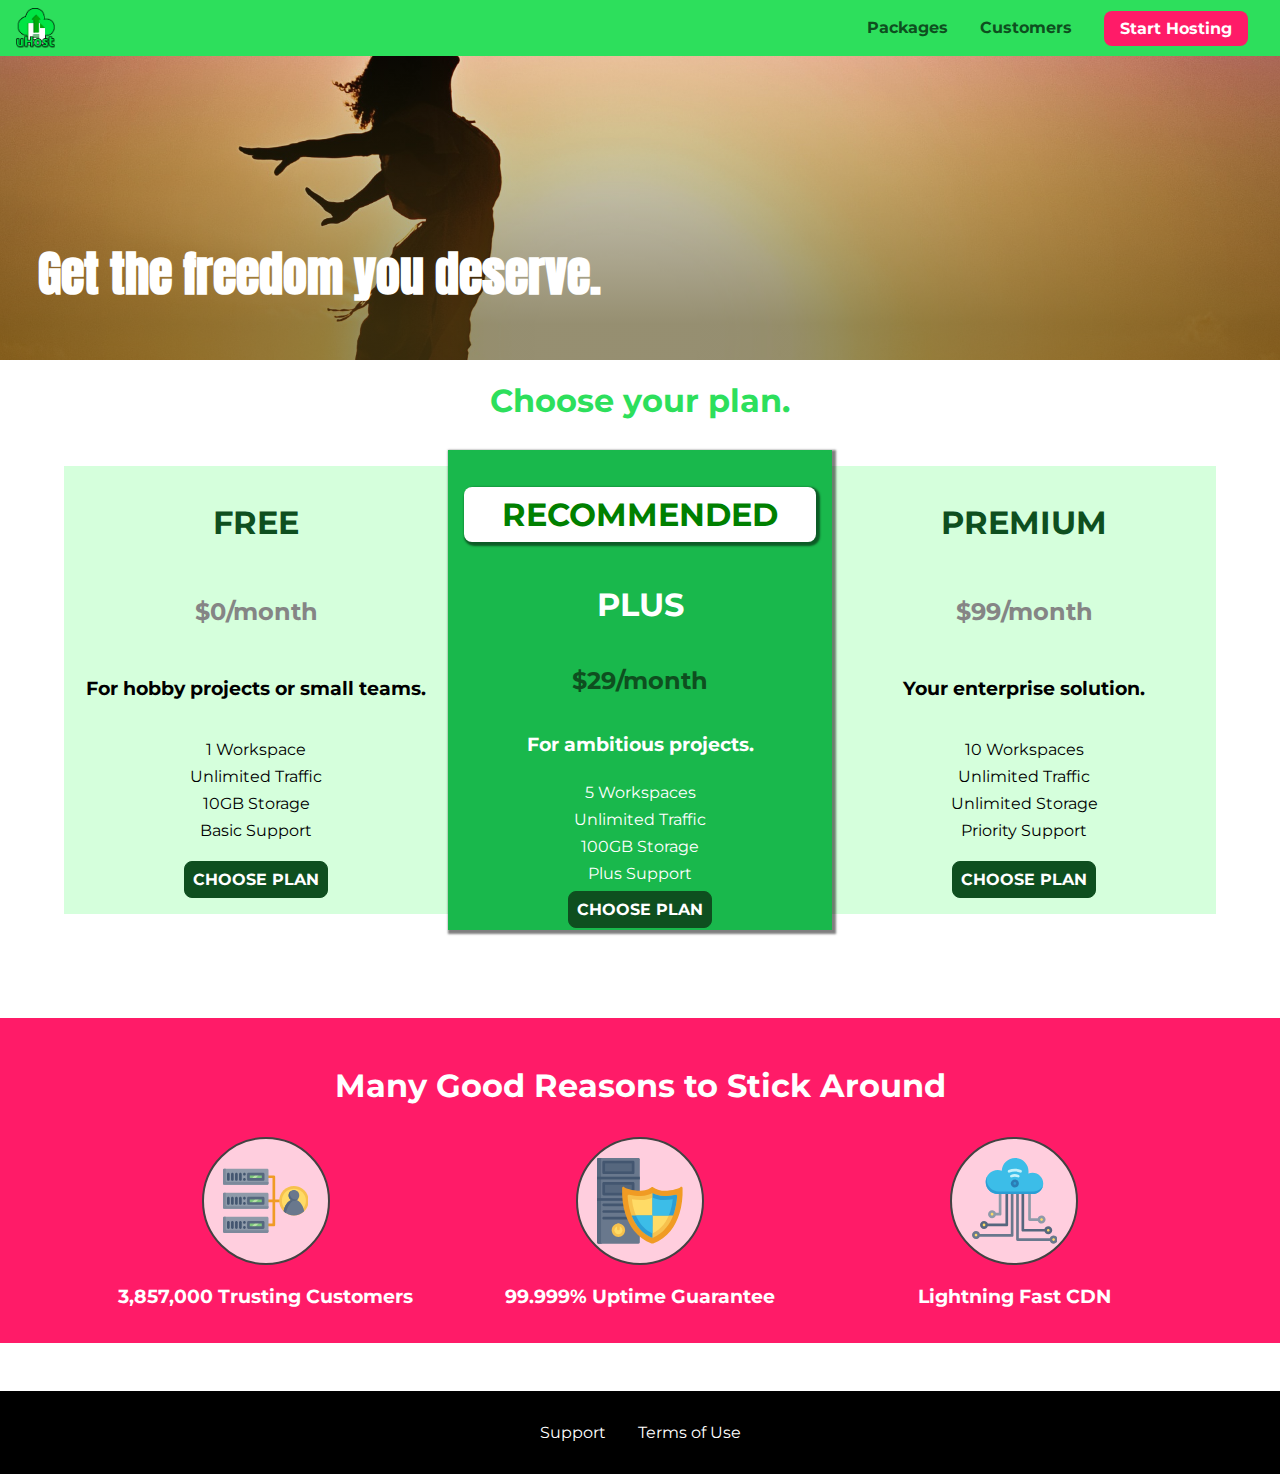
<file: index.html>
<!DOCTYPE html>
<html lang="en">
<head>
    <meta charset="UTF-8">
    <meta http-equiv="X-UA-Compatible" content="IE=edge">
    <meta name="viewport" content="width=device-width, initial-scale=1.0">
    <title>uHost</title>
    <link rel="shortcut icon" href="images/favicon.png" type="image/x-icon">
    <link rel="preconnect" href="https://fonts.googleapis.com">
    <link rel="preconnect" href="https://fonts.gstatic.com" crossorigin>
    <link href="https://fonts.googleapis.com/css2?family=Anton&display=swap" rel="stylesheet">
    <link rel="preconnect" href="https://fonts.googleapis.com">
    <link rel="preconnect" href="https://fonts.gstatic.com" crossorigin>
    <link href="https://fonts.googleapis.com/css2?family=Montserrat:wght@400;700&display=swap" rel="stylesheet">
    <link rel="stylesheet" href="shared.css">
    <link rel="stylesheet" href="main.css">
    
</head>
<body>
    <div class="backdrop"></div>
    <div class="modal">
        <h1 class="modal__title">Do you want to continue?</h1>
        <div class="modal__actions">
            <a href="start-hosting/index.html" class="modal__action">Yes!</a>
            <button class="modal__action modal__action--negative" type="button">No!</button>
        </div>
    </div>
    <header class="main-header">
        <div>
            <button class="toggle-button">
                <span class="toggle-button__bar"></span>
                <span class="toggle-button__bar"></span>
                <span class="toggle-button__bar"></span>
            </button>
            <a href="index.html" class="main-header__brand">
                <img src="images/uhost-icon.png" alt="uHost - Your Favorite Hosting Comany">
            </a>
        </div>
        <nav class="main-nav">
            <ul class="main-nav__items">
                <li class="main-nav__item">
                    <a href="packages/index.html">Packages</a>
                </li>
                <li class="main-nav__item">
                    <a href="customers/index.html">Customers</a>
                </li>
                <li class="main-nav__item main-nav__item--cta">
                    <a href="start-hosting/index.html">Start Hosting</a>
                </li>
            </ul>
        </nav>
    </header>
    <nav class="mobile-nav">
        <ul class="mobile-nav__items">
            <li class="mobile-nav__item">
                <a href="packages/index.html">Packages</a>
            </li>
            <li class="mobile-nav__item">
                <a href="customers/index.html">Customers</a>
            </li>
            <li class="mobile-nav__item mobile-nav__item--cta">
                <a href="start-hosting/index.html">Start Hosting</a>
            </li>
        </ul>
    </nav>
    <main>
        <section id="product-overview">
            <h1>Get the freedom you deserve.</h1>
        </section>
        <section id="plans">
            <h1 class="section-title">Choose your plan.</h1>
            <div class="plan__list">
                <article class="plan">
                    <h1 class="plan__title">FREE</h1>
                    <h2 class="plan__price">$0/month</h2>
                    <h3>For hobby projects or small teams.</h3>
                    <ul class="plan__features">
                        <li class="plan__feature">1 Workspace</li>
                        <li class="plan__feature">Unlimited Traffic</li>
                        <li class="plan__feature">10GB Storage</li>
                        <li class="plan__feature">Basic Support</li>
                    </ul>
                    <div>
                        <button class="button">CHOOSE PLAN</button>
                    </div>
                </article class = "plan">
                <article class="plan plan--highlighted">
                    <h1 class="plan__annotation">RECOMMENDED</h1>
                    <h1 class="plan__title">PLUS</h1>
                    <h2 class="plan__price">$29/month</h2>
                    <h3>For ambitious projects.</h3>
                    <ul class="plan__features">
                        <li class="plan__feature">5 Workspaces</li>
                        <li class="plan__feature">Unlimited Traffic</li>
                        <li class="plan__feature">100GB Storage</li>
                        <li class="plan__feature">Plus Support</li>
                    </ul>
                    <div>
                        <button class="button">CHOOSE PLAN</button>
                    </div>
                </article>
                <article class="plan">
                    <h1 class="plan__title">PREMIUM</h1>
                    <h2 class="plan__price">$99/month</h2>
                    <h3>Your enterprise solution.</h3>
                    <ul class="plan__features">
                        <li class="plan__feature">10 Workspaces</li>
                        <li class="plan__feature">Unlimited Traffic</li>
                        <li class="plan__feature">Unlimited Storage</li>
                        <li class="plan__feature">Priority Support</li>
                    </ul>
                    <div>
                        <button class="button">CHOOSE PLAN</button>
                    </div>
                </article>
            </div>
        </section>
        <section id="key-features">
            <h1 class="section-title">Many Good Reasons to Stick Around</h1>
            <ul class="key-feature__list">
                <li class="key-feature">
                    <div class="key-feature__image">
                        <svg viewBox="0 0 512 512">
                            <path style="fill:#F09B24;" d="M344,248h-32V112c0-4.418-3.582-8-8-8h-40c-4.418,0-8,3.582-8,8s3.582,8,8,8h32v128h-32  c-4.418,0-8,3.582-8,8s3.582,8,8,8h32v128h-32c-4.418,0-8,3.582-8,8s3.582,8,8,8h40c4.418,0,8-3.582,8-8V264h32c4.418,0,8-3.582,8-8  S348.418,248,344,248z"
                            />
                            <path style="fill:#8E9AA9;" d="M264,64H8c-4.418,0-8,3.582-8,8v80c0,4.418,3.582,8,8,8h256c4.418,0,8-3.582,8-8V72  C272,67.582,268.418,64,264,64z"
                            />
                            <path style="fill:#7C899B;" d="M24,144c-4.418,0-8-3.582-8-8V64H8c-4.418,0-8,3.582-8,8v80c0,4.418,3.582,8,8,8h256  c4.418,0,8-3.582,8-8v-8H24z"
                            />
                            <rect x="152" y="96" style="fill:#B8E3A8;" width="88" height="32" />
                            <g>
                                <polygon style="fill:#7EC97D;" points="152,96 152,128 166,128 198,96  " />
                                <polygon style="fill:#7EC97D;" points="220,96 188,128 240,128 240,96  " />
                            </g>
                            <path style="fill:#56677E;" d="M240,136h-88c-4.418,0-8-3.582-8-8V96c0-4.418,3.582-8,8-8h88c4.418,0,8,3.582,8,8v32  C248,132.418,244.418,136,240,136z M160,120h72v-16h-72V120z"
                            />
                            <g>
                                <path style="fill:#435670;" d="M32,136c-4.418,0-8-3.582-8-8V96c0-4.418,3.582-8,8-8s8,3.582,8,8v32C40,132.418,36.418,136,32,136z   "
                                />
                                <path style="fill:#435670;" d="M56,136c-4.418,0-8-3.582-8-8V96c0-4.418,3.582-8,8-8s8,3.582,8,8v32C64,132.418,60.418,136,56,136z   "
                                />
                                <path style="fill:#435670;" d="M80,136c-4.418,0-8-3.582-8-8V96c0-4.418,3.582-8,8-8s8,3.582,8,8v32C88,132.418,84.418,136,80,136z   "
                                />
                                <path style="fill:#435670;" d="M104,136c-4.418,0-8-3.582-8-8V96c0-4.418,3.582-8,8-8s8,3.582,8,8v32   C112,132.418,108.418,136,104,136z"
                                />
                                <path style="fill:#435670;" d="M128,105c-4.418,0-8-3.582-8-8v-1c0-4.418,3.582-8,8-8s8,3.582,8,8v1   C136,101.418,132.418,105,128,105z"
                                />
                                <path style="fill:#435670;" d="M128,136c-4.418,0-8-3.582-8-8v-1c0-4.418,3.582-8,8-8s8,3.582,8,8v1   C136,132.418,132.418,136,128,136z"
                                />
                            </g>
                            <path style="fill:#8E9AA9;" d="M264,208H8c-4.418,0-8,3.582-8,8v80c0,4.418,3.582,8,8,8h256c4.418,0,8-3.582,8-8v-80  C272,211.582,268.418,208,264,208z"
                            />
                            <path style="fill:#7C899B;" d="M24,288c-4.418,0-8-3.582-8-8v-72H8c-4.418,0-8,3.582-8,8v80c0,4.418,3.582,8,8,8h256  c4.418,0,8-3.582,8-8v-8H24z"
                            />
                            <rect x="152" y="240" style="fill:#B8E3A8;" width="88" height="32" />
                            <g>
                                <polygon style="fill:#7EC97D;" points="152,240 152,272 166,272 198,240  " />
                                <polygon style="fill:#7EC97D;" points="220,240 188,272 240,272 240,240  " />
                            </g>
                            <path style="fill:#56677E;" d="M240,280h-88c-4.418,0-8-3.582-8-8v-32c0-4.418,3.582-8,8-8h88c4.418,0,8,3.582,8,8v32  C248,276.418,244.418,280,240,280z M160,264h72v-16h-72V264z"
                            />
                            <g>
                                <path style="fill:#435670;" d="M32,280c-4.418,0-8-3.582-8-8v-32c0-4.418,3.582-8,8-8s8,3.582,8,8v32C40,276.418,36.418,280,32,280   z"
                                />
                                <path style="fill:#435670;" d="M56,280c-4.418,0-8-3.582-8-8v-32c0-4.418,3.582-8,8-8s8,3.582,8,8v32C64,276.418,60.418,280,56,280   z"
                                />
                                <path style="fill:#435670;" d="M80,280c-4.418,0-8-3.582-8-8v-32c0-4.418,3.582-8,8-8s8,3.582,8,8v32C88,276.418,84.418,280,80,280   z"
                                />
                                <path style="fill:#435670;" d="M104,280c-4.418,0-8-3.582-8-8v-32c0-4.418,3.582-8,8-8s8,3.582,8,8v32   C112,276.418,108.418,280,104,280z"
                                />
                                <path style="fill:#435670;" d="M128,249c-4.418,0-8-3.582-8-8v-1c0-4.418,3.582-8,8-8s8,3.582,8,8v1   C136,245.418,132.418,249,128,249z"
                                />
                                <path style="fill:#435670;" d="M128,280c-4.418,0-8-3.582-8-8v-1c0-4.418,3.582-8,8-8s8,3.582,8,8v1   C136,276.418,132.418,280,128,280z"
                                />
                            </g>
                            <path style="fill:#8E9AA9;" d="M264,352H8c-4.418,0-8,3.582-8,8v80c0,4.418,3.582,8,8,8h256c4.418,0,8-3.582,8-8v-80  C272,355.582,268.418,352,264,352z"
                            />
                            <path style="fill:#7C899B;" d="M24,432c-4.418,0-8-3.582-8-8v-72H8c-4.418,0-8,3.582-8,8v80c0,4.418,3.582,8,8,8h256  c4.418,0,8-3.582,8-8v-8H24z"
                            />
                            <rect x="152" y="384" style="fill:#B8E3A8;" width="88" height="32" />
                            <g>
                                <polygon style="fill:#7EC97D;" points="152,384 152,416 166,416 198,384  " />
                                <polygon style="fill:#7EC97D;" points="220,384 188,416 240,416 240,384  " />
                            </g>
                            <path style="fill:#56677E;" d="M240,424h-88c-4.418,0-8-3.582-8-8v-32c0-4.418,3.582-8,8-8h88c4.418,0,8,3.582,8,8v32  C248,420.418,244.418,424,240,424z M160,408h72v-16h-72V408z"
                            />
                            <g>
                                <path style="fill:#435670;" d="M32,424c-4.418,0-8-3.582-8-8v-32c0-4.418,3.582-8,8-8s8,3.582,8,8v32C40,420.418,36.418,424,32,424   z"
                                />
                                <path style="fill:#435670;" d="M56,424c-4.418,0-8-3.582-8-8v-32c0-4.418,3.582-8,8-8s8,3.582,8,8v32C64,420.418,60.418,424,56,424   z"
                                />
                                <path style="fill:#435670;" d="M80,424c-4.418,0-8-3.582-8-8v-32c0-4.418,3.582-8,8-8s8,3.582,8,8v32C88,420.418,84.418,424,80,424   z"
                                />
                                <path style="fill:#435670;" d="M104,424c-4.418,0-8-3.582-8-8v-32c0-4.418,3.582-8,8-8s8,3.582,8,8v32   C112,420.418,108.418,424,104,424z"
                                />
                                <path style="fill:#435670;" d="M128,393c-4.418,0-8-3.582-8-8v-1c0-4.418,3.582-8,8-8s8,3.582,8,8v1   C136,389.418,132.418,393,128,393z"
                                />
                                <path style="fill:#435670;" d="M128,424c-4.418,0-8-3.582-8-8v-1c0-4.418,3.582-8,8-8s8,3.582,8,8v1   C136,420.418,132.418,424,128,424z"
                                />
                            </g>
                            <path style="fill:#F7C14D;" d="M424,168c-48.523,0-88,39.477-88,88s39.477,88,88,88s88-39.477,88-88S472.523,168,424,168z" />
                            <path style="fill:#FFDB66;" d="M424,184c-39.701,0-72,32.299-72,72s32.299,72,72,72s72-32.299,72-72S463.701,184,424,184z" />
                            <path style="fill:#69788D;" d="M484.893,314.16C476.393,274.588,451.922,248,424,248s-52.393,26.588-60.893,66.16  c-0.605,2.82,0.354,5.749,2.511,7.664C381.731,336.124,402.465,344,424,344s42.269-7.876,58.381-22.176  C484.539,319.909,485.498,316.98,484.893,314.16z"
                            />
                            <path style="fill:#56677E;" d="M434.053,249.171C430.768,248.403,427.411,248,424,248c-27.922,0-52.393,26.588-60.893,66.16  c-0.605,2.82,0.354,5.749,2.511,7.664c3.383,3.002,6.979,5.703,10.734,8.125C384.904,286.243,407.373,255.378,434.053,249.171z"
                            />
                            <path style="fill:#69788D;" d="M424,192c-17.645,0-32,14.355-32,32s14.355,32,32,32s32-14.355,32-32S441.645,192,424,192z" />
                            <path style="fill:#56677E;" d="M432,248c-17.645,0-32-14.355-32-32c0-6.783,2.128-13.076,5.742-18.258  C397.444,203.53,392,213.138,392,224c0,17.645,14.355,32,32,32c10.862,0,20.471-5.444,26.258-13.742  C445.076,245.872,438.783,248,432,248z"
                            />

                        </svg>
                    </div>
                    <p class="key-feature__description">3,857,000 Trusting Customers</p>
                </li>
                <li class="key-feature">
                    <div class="key-feature__image">
                        <svg viewBox="0 0 512 512">
                            <path style="fill:#69788D;" d="M248,0H8C3.582,0,0,3.582,0,8v496c0,4.418,3.582,8,8,8h240c4.418,0,8-3.582,8-8V8  C256,3.582,252.418,0,248,0z"
                            />
                            <path style="fill:#56677E;" d="M24,504V8c0-4.418,3.582-8,8-8H8C3.582,0,0,3.582,0,8v496c0,4.418,3.582,8,8,8h24  C27.582,512,24,508.418,24,504z"
                            />
                            <g>
                                <rect x="0" y="112" style="fill:#435670;" width="256" height="16" />
                                <rect x="0" y="240" style="fill:#435670;" width="256" height="16" />
                            </g>
                            <path style="fill:#F7C14D;" d="M128,392c-22.056,0-40,17.944-40,40s17.944,40,40,40s40-17.944,40-40S150.056,392,128,392z" />
                            <path style="fill:#FFDB66;" d="M128,408c-13.233,0-24,10.767-24,24s10.767,24,24,24s24-10.767,24-24S141.233,408,128,408z" />
                            <path style="fill:#F7C14D;" d="M128,392c-2.739,0-5.414,0.278-8,0.805V424c0,4.418,3.582,8,8,8c4.418,0,8-3.582,8-8v-31.195  C133.414,392.278,130.739,392,128,392z"
                            />
                            <g>
                                <path style="fill:#435670;" d="M216,288H40c-4.418,0-8-3.582-8-8s3.582-8,8-8h176c4.418,0,8,3.582,8,8S220.418,288,216,288z"
                                />
                                <path style="fill:#435670;" d="M216,328H40c-4.418,0-8-3.582-8-8s3.582-8,8-8h176c4.418,0,8,3.582,8,8S220.418,328,216,328z"
                                />
                                <path style="fill:#435670;" d="M216,368H40c-4.418,0-8-3.582-8-8s3.582-8,8-8h176c4.418,0,8,3.582,8,8S220.418,368,216,368z"
                                />
                                <path style="fill:#435670;" d="M216,16H40c-4.418,0-8,3.582-8,8v64c0,4.418,3.582,8,8,8h176c4.418,0,8-3.582,8-8V24   C224,19.582,220.418,16,216,16z"
                                />
                            </g>
                            <rect x="48" y="32" style="fill:#56677E;" width="160" height="48" />
                            <path style="fill:#435670;" d="M216,144H40c-4.418,0-8,3.582-8,8v64c0,4.418,3.582,8,8,8h176c4.418,0,8-3.582,8-8v-64  C224,147.582,220.418,144,216,144z"
                            />
                            <rect x="48" y="160" style="fill:#56677E;" width="160" height="48" />
                            <path style="fill:#F09B24;" d="M511.747,180.237c-0.194-6.537-8.107-10.107-13.135-5.894c-5.6,4.693-42.904,21.282-98.514,21.282  c-33.45,0-64.625-20.999-64.929-21.206c-2.9-1.991-6.764-1.85-9.512,0.346c-2.677,2.135-27.201,20.86-63.793,20.86  c-55.607,0-92.914-16.589-98.515-21.282c-5.028-4.211-12.941-0.645-13.135,5.894c-1.634,54.834,4.655,105.941,18.693,151.903  c12.096,39.604,29.759,74.047,52.497,102.373c27.538,34.304,62.743,59.882,104.66,76.045c3.069,1.918,6.757,1.921,9.83,0  c41.917-16.163,77.122-41.741,104.66-76.045c22.738-28.326,40.401-62.77,52.497-102.373  C507.092,286.179,513.381,235.071,511.747,180.237z"
                            />
                            <path style="fill:#F7C14D;" d="M476.21,221.226c-1.953-1.631-4.568-2.235-7.036-1.628c-21.686,5.327-44.926,8.028-69.075,8.028  c-25.926,0-49.633-8.975-64.955-16.504c-2.307-1.134-5.016-1.091-7.284,0.116c-14.059,7.477-36.919,16.388-65.994,16.388  c-24.153,0-47.394-2.701-69.075-8.028c-5.155-1.268-10.221,2.966-9.894,8.261c2.077,33.693,7.668,65.635,16.616,94.935  c22.774,74.565,66.139,126.334,128.888,153.868c2.032,0.891,4.397,0.891,6.43,0c61.777-27.107,104.716-78.876,127.62-153.868  c8.948-29.3,14.539-61.241,16.616-94.935C479.224,225.319,478.163,222.856,476.21,221.226z"
                            />
                            <path style="fill:#FFDB66;" d="M331.609,451.727c-52.604-25.289-89.304-70.987-109.144-135.944  c-6.532-21.39-11.162-44.336-13.82-68.447c17.133,2.852,34.952,4.291,53.22,4.291c29.394,0,53.376-7.793,69.978-15.561  c17.44,7.736,41.656,15.561,68.256,15.561c18.267,0,36.085-1.439,53.219-4.291c-2.659,24.112-7.288,47.06-13.82,68.448  C419.545,381.108,383.27,426.805,331.609,451.727z"
                            />
                            <g>
                                <path style="fill:#2C9DD4;" d="M479.066,227.858c0.157-2.539-0.903-5.002-2.856-6.633s-4.568-2.235-7.036-1.628   c-21.686,5.327-44.926,8.028-69.075,8.028c-25.926,0-49.633-8.975-64.955-16.504c-1.057-0.52-2.2-0.78-3.345-0.806l-0.072,133.351   h123.601c2.556-6.746,4.933-13.702,7.123-20.874C471.398,293.493,476.989,261.552,479.066,227.858z"
                                />
                                <path style="fill:#2C9DD4;" d="M206.658,343.667c24.153,63.42,65.028,108.108,121.743,132.995c1.031,0.452,2.147,0.673,3.263,0.666   l0.063-133.661H206.658z"
                                />
                            </g>
                            <g>
                                <path style="fill:#3CBDE8;" d="M439.497,315.783c6.532-21.389,11.161-44.336,13.82-68.448c-17.134,2.852-34.952,4.291-53.219,4.291   c-26.6,0-50.815-7.824-68.256-15.561l-0.116,107.601h97.758C433.179,334.807,436.524,325.518,439.497,315.783z"
                                />
                                <path style="fill:#3CBDE8;" d="M232.523,343.667c21.144,50.298,54.363,86.56,99.087,108.06l0.117-108.06H232.523z" />
                            </g>
                        </svg>
                    </div>
                    <p class="key-feature__description">99.999% Uptime Guarantee</p>
                </li>
                <li class="key-feature">
                    <div class="key-feature__image">
                        <svg viewBox="0 0 512 512">
                            <path style="fill:#8E9AA9;" d="M168,200c-4.418,0-8,3.582-8,8v120h-17.376c-3.302-9.311-12.194-16-22.624-16  c-13.234,0-24,10.767-24,24s10.766,24,24,24c10.429,0,19.321-6.689,22.624-16H168c4.418,0,8-3.582,8-8V208  C176,203.582,172.418,200,168,200z"
                            />
                            <path style="fill:#FFDB66;" d="M120,328c-4.411,0-8,3.589-8,8s3.589,8,8,8s8-3.589,8-8S124.411,328,120,328z" />
                            <path style="fill:#56677E;" d="M208,200c-4.418,0-8,3.582-8,8v184H94.624C91.322,382.689,82.43,376,72,376  c-13.234,0-24,10.767-24,24s10.766,24,24,24c10.429,0,19.321-6.689,22.624-16H208c4.418,0,8-3.582,8-8V208  C216,203.582,212.418,200,208,200z"
                            />
                            <path style="fill:#FFDB66;" d="M72,392c-4.411,0-8,3.589-8,8s3.589,8,8,8s8-3.589,8-8S76.411,392,72,392z" />
                            <path style="fill:#69788D;" d="M240,208c-4.418,0-8,3.582-8,8v239H47.24c-2.671-10.34-12.078-18-23.24-18c-13.234,0-24,10.767-24,24  s10.766,24,24,24c9.666,0,18.009-5.747,21.809-14H240c4.418,0,8-3.582,8-8V216C248,211.582,244.418,208,240,208z"
                            />
                            <path style="fill:#FFDB66;" d="M24,453c-4.411,0-8,3.589-8,8s3.589,8,8,8s8-3.589,8-8S28.411,453,24,453z" />
                            <path style="fill:#69788D;" d="M488,464c-10.429,0-19.321,6.689-22.624,16H280V208c0-4.418-3.582-8-8-8s-8,3.582-8,8v280  c0,4.418,3.582,8,8,8h193.376c3.302,9.311,12.194,16,22.624,16c13.234,0,24-10.767,24-24S501.234,464,488,464z"
                            />
                            <path style="fill:#FFDB66;" d="M488,480c-4.411,0-8,3.589-8,8s3.589,8,8,8s8-3.589,8-8S492.411,480,488,480z" />
                            <path style="fill:#56677E;" d="M456,408c-10.429,0-19.321,6.689-22.624,16H312V208c0-4.418-3.582-8-8-8s-8,3.582-8,8v224  c0,4.418,3.582,8,8,8h129.376c3.302,9.311,12.194,16,22.624,16c13.234,0,24-10.767,24-24S469.234,408,456,408z"
                            />
                            <path style="fill:#FFDB66;" d="M456,424c-4.411,0-8,3.589-8,8s3.589,8,8,8s8-3.589,8-8S460.411,424,456,424z" />
                            <path style="fill:#8E9AA9;" d="M416,344c-10.429,0-19.321,6.689-22.624,16H352V208c0-4.418-3.582-8-8-8s-8,3.582-8,8v160  c0,4.418,3.582,8,8,8h49.376c3.302,9.311,12.194,16,22.624,16c13.234,0,24-10.767,24-24S429.234,344,416,344z"
                            />
                            <path style="fill:#FFDB66;" d="M416,360c-4.411,0-8,3.589-8,8s3.589,8,8,8s8-3.589,8-8S420.411,360,416,360z" />
                            <path style="fill:#3CBDE8;" d="M362,88c-8.741,0-17.231,1.751-25.06,5.085C337.646,88.797,338,84.43,338,80  c0-44.112-35.888-80-80-80c-42.823,0-77.895,33.816-79.909,76.149C170.393,73.415,162.244,72,154,72c-39.701,0-72,32.299-72,72  s32.299,72,72,72h208c35.29,0,64-28.71,64-64S397.29,88,362,88z"
                            />
                            <path style="fill:#2C9DD4;" d="M368,200H160c-39.701,0-72-32.299-72-72c0-5.863,0.721-11.559,2.05-17.019  C84.918,120.88,82,132.102,82,144c0,39.701,32.299,72,72,72h208c30.389,0,55.88-21.296,62.379-49.743  C413.565,186.327,392.352,200,368,200z"
                            />
                            <path style="fill:#2A7DB5;" d="M256,128c-13.234,0-24,10.767-24,24s10.766,24,24,24c13.233,0,24-10.767,24-24S269.233,128,256,128z"
                            />
                            <path style="fill:#2C9DD4;" d="M256,144c-4.411,0-8,3.589-8,8s3.589,8,8,8c4.411,0,8-3.589,8-8S260.411,144,256,144z" />
                            <g>
                                <path style="fill:#C5F1FA;" d="M221.755,87.695c-2.994,0-5.864-1.688-7.233-4.572c-1.894-3.991-0.194-8.763,3.798-10.657   C230.157,66.849,242.834,64,256,64c13.166,0,25.844,2.849,37.68,8.466c3.992,1.895,5.692,6.666,3.798,10.657   s-6.666,5.692-10.657,3.798C277.144,82.328,266.774,80,256,80c-10.774,0-21.144,2.328-30.821,6.921   C224.072,87.446,222.904,87.695,221.755,87.695z"
                                />
                                <path style="fill:#C5F1FA;" d="M276.545,116.618c-1.148,0-2.316-0.249-3.424-0.774C267.745,113.293,261.985,112,256,112   c-5.985,0-11.745,1.293-17.121,3.844c-3.991,1.895-8.763,0.192-10.657-3.798c-1.894-3.992-0.193-8.764,3.798-10.657   C239.557,97.813,247.625,96,256,96c8.376,0,16.444,1.813,23.98,5.389c3.991,1.894,5.692,6.665,3.798,10.657   C282.41,114.93,279.539,116.618,276.545,116.618z"
                                />
                            </g>

                        </svg>
                    </div>
                    <p class="key-feature__description">Lightning Fast CDN</p>
                </li>
            </ul>
        </section>
    </main>
    <footer class="main-footer">
        <nav>
            <ul class="main-footer__links">
                <li class="main-footer__link">
                    <a href="#">Support</a>
                </li>
                <li class="main-footer__link">
                    <a href="#">Terms of Use</a>
                </li>
            </ul>
        </nav>
    </footer>
    <script src="shared.js"></script>
</body>
</html>
</file>
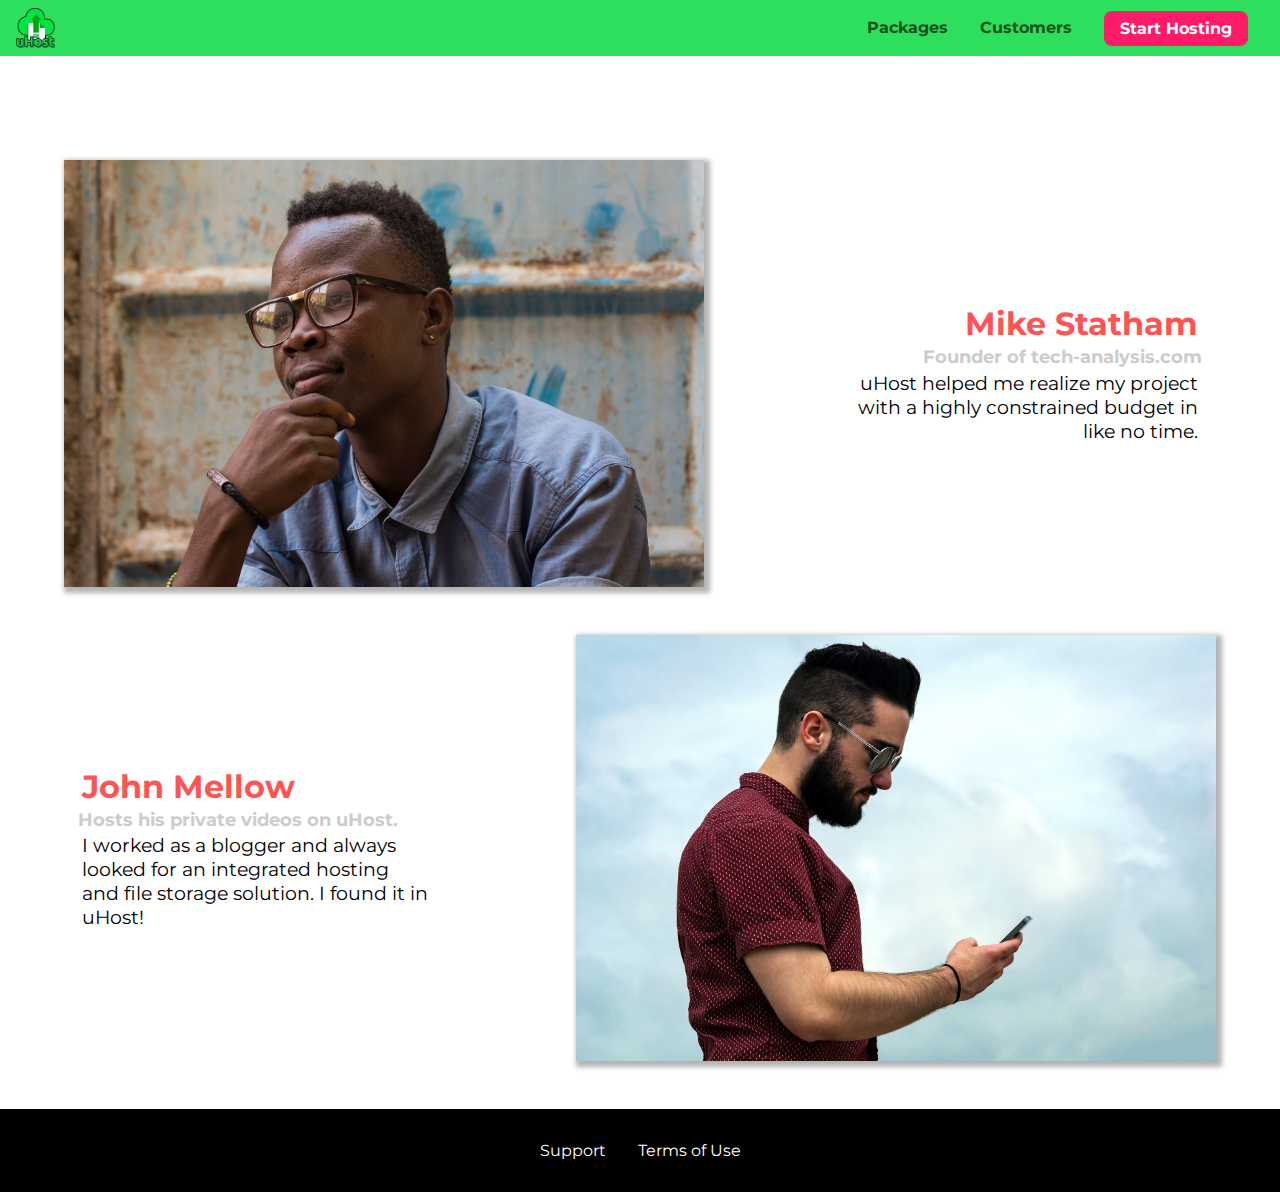
<file: customers/index.html>
<!DOCTYPE html>
<html lang="en">
<head>
    <meta charset="UTF-8">
    <meta http-equiv="X-UA-Compatible" content="IE=edge">
    <meta name="viewport" content="width=device-width, initial-scale=1.0">
    <title>uHost</title>
    <link rel="shortcut icon" href="../images/favicon.png" type="image/x-icon">
    <link rel="preconnect" href="https://fonts.googleapis.com">
    <link rel="preconnect" href="https://fonts.gstatic.com" crossorigin>
    <link href="https://fonts.googleapis.com/css2?family=Anton&display=swap" rel="stylesheet">
    <link rel="preconnect" href="https://fonts.googleapis.com">
    <link rel="preconnect" href="https://fonts.gstatic.com" crossorigin>
    <link href="https://fonts.googleapis.com/css2?family=Montserrat:wght@400;700&display=swap" rel="stylesheet">
    <link rel="stylesheet" href="../shared.css">
    <link rel="stylesheet" href="customers.css">
    
</head>
<body>
    <div class="backdrop"></div>
    <header class="main-header">
        <div>
            <button class="toggle-button">
                <span class="toggle-button__bar"></span>
                <span class="toggle-button__bar"></span>
                <span class="toggle-button__bar"></span>
            </button>
            <a href="../index.html" class="main-header__brand">
                <img src="../images/uhost-icon.png" alt="uHost - Your Favorite Hosting Comany">
            </a>
        </div>
        <nav class="main-nav">
            <ul class="main-nav__items">
                <li class="main-nav__item">
                    <a href="../packages/index.html">Packages</a>
                </li>
                <li class="main-nav__item">
                    <a href="index.html">Customers</a>
                </li>
                <li class="main-nav__item main-nav__item--cta">
                    <a href="../start-hosting/index.html">Start Hosting</a>
                </li>
            </ul>
        </nav>
    </header>
    <nav class="mobile-nav">
        <ul class="mobile-nav__items">
            <li class="mobile-nav__item">
                <a href="../packages/index.html">Packages</a>
            </li>
            <li class="mobile-nav__item">
                <a href="customers/index.html">Customers</a>
            </li>
            <li class="mobile-nav__item mobile-nav__item--cta">
                <a href="start-hosting/index.html">Start Hosting</a>
            </li>
        </ul>
    </nav>
    <main>
        <div>
            <div class="testimonial" id="customer-1">
                <div class="testimonial__image-container">
                    <img src="../images/customer-1.jpg" alt="Mike Statham - Customer" class="testimonial__image">
                </div>
                <div class="testimonial__info">
                    <h1 class="testimonial__name">Mike Statham</h1>
                    <h2 class="testimonial__subtitle">Founder of
                        <a href="tech-analysis.com">tech-analysis.com</a>
                    </h2>
                    <p class="testimonial__text">uHost helped me realize my project with a highly constrained budget in like no time.</p>
                </div>
            </div>
            <div class="testimonial" id="customer-2">

                <div class="testimonial__info">
                    <h1 class="testimonial__name">John Mellow</h1>
                    <h2 class="testimonial__subtitle">Hosts his private videos on uHost.
                    </h2>
                    <p class="testimonial__text">I worked as a blogger and always looked for an integrated hosting and file storage solution. I found
                        it in uHost!
                    </p>
                </div>
                <div class="testimonial__image-container">
                    <img src="../images/customer-2.jpg" alt="John Mellow - Customer" class="testimonial__image">
                </div>
            </div>
        </div>
    </main>
    <footer class="main-footer">
        <nav>
            <ul class="main-footer__links">
                <li class="main-footer__link">
                    <a href="#">Support</a>
                </li>
                <li class="main-footer__link">
                    <a href="#">Terms of Use</a>
                </li>
            </ul>
        </nav>
    </footer>
    <script src="../shared.js"></script>
</body>
</html>
</file>
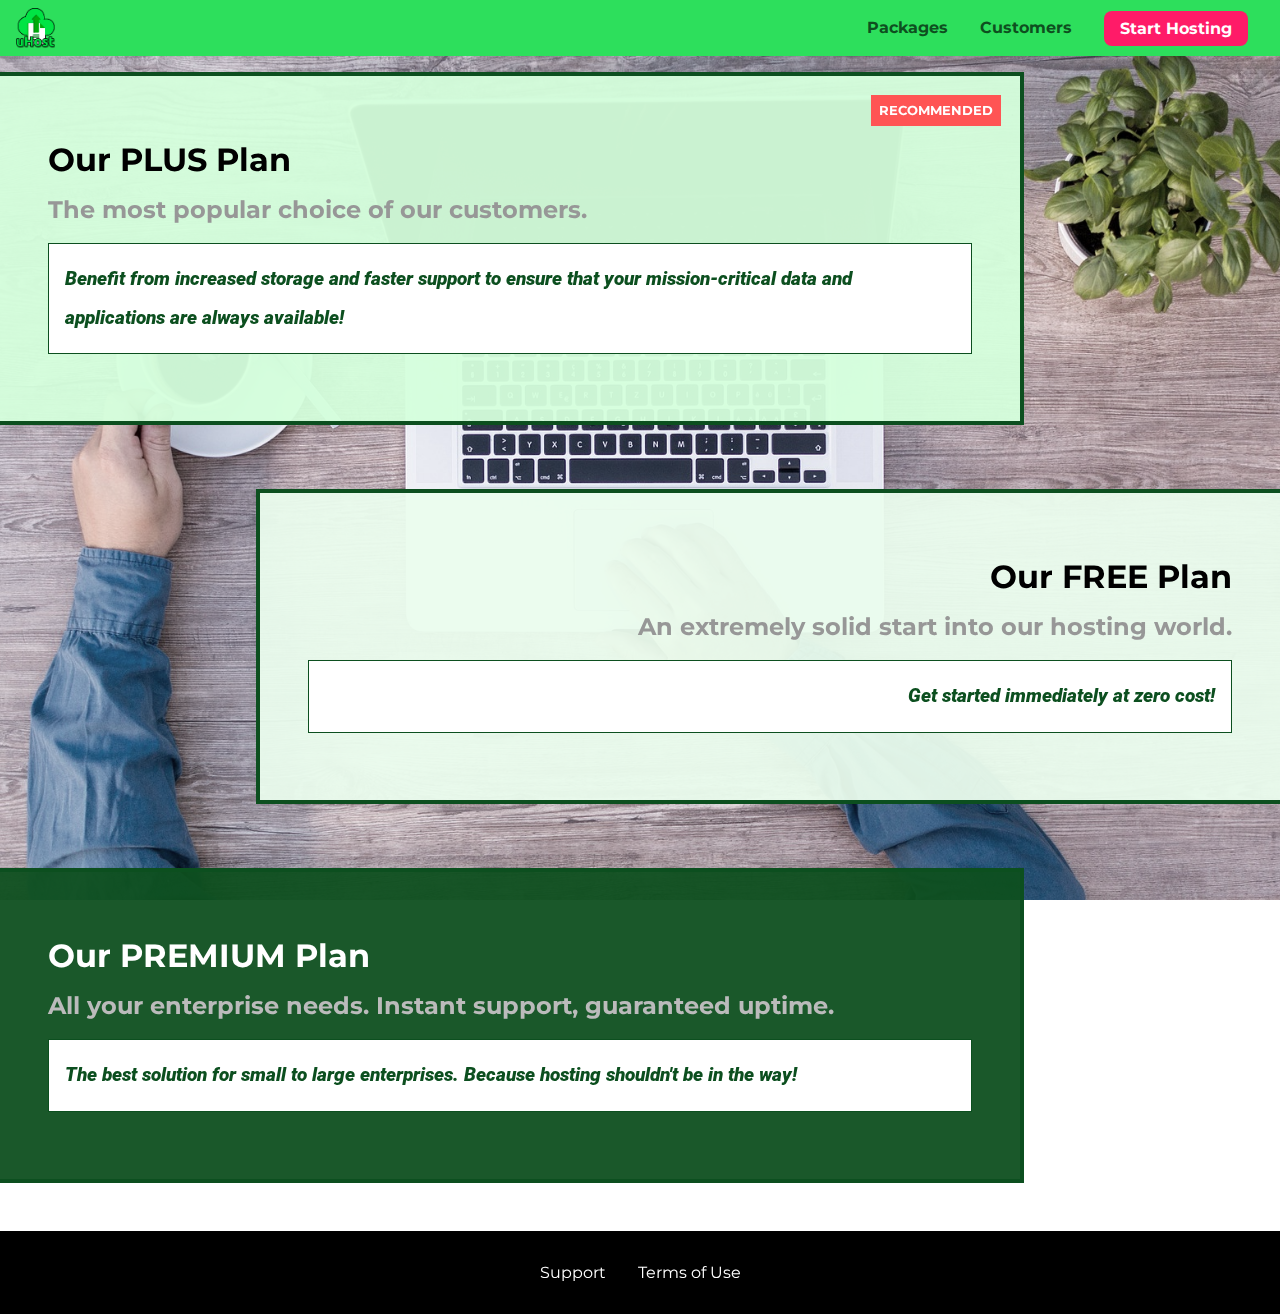
<file: packages/index.html>
<!DOCTYPE html>
<html lang="en">
<head>
    <meta charset="UTF-8">
    <meta http-equiv="X-UA-Compatible" content="IE=edge">
    <meta name="viewport" content="width=device-width, initial-scale=1.0">
    <title>uHost</title>
    <link rel="shortcut icon" href="../images/favicon.png" type="image/x-icon">
    <link rel="preconnect" href="https://fonts.googleapis.com">
    <link rel="preconnect" href="https://fonts.gstatic.com" crossorigin>
    <link href="https://fonts.googleapis.com/css2?family=Montserrat:wght@400;700&display=swap" rel="stylesheet">
    <link rel="preconnect" href="https://fonts.googleapis.com">
    <link rel="preconnect" href="https://fonts.gstatic.com" crossorigin>
    <link href="https://fonts.googleapis.com/css2?family=Roboto&display=swap" rel="stylesheet">
    <link rel="stylesheet" href="../shared.css">
    <link rel="stylesheet" href="packages.css">
</head>
<body>
    <div class="background"></div>
    <div class="backdrop"></div>
    <header class="main-header">
        <div>
            <button class="toggle-button">
                <span class="toggle-button__bar"></span>
                <span class="toggle-button__bar"></span>
                <span class="toggle-button__bar"></span>
            </button>
            <a href="../index.html" class="main-header__brand">
                <img src="../images/uhost-icon.png" alt="uHost - Your Favorite Hosting Comany">
            </a>
        </div>
        <nav class="main-nav">
            <ul class="main-nav__items">
                <li class="main-nav__item">
                    <a href="index.html">Packages</a>
                </li>
                <li class="main-nav__item">
                    <a href="../customers/index.html">Customers</a>
                </li>
                <li class="main-nav__item main-nav__item--cta">
                    <a href="../start-hosting/index.html">Start Hosting</a>
                </li>
            </ul>
        </nav>
    </header>
    <nav class="mobile-nav">
        <ul class="mobile-nav__items">
            <li class="mobile-nav__item">
                <a href="index.html">Packages</a>
            </li>
            <li class="mobile-nav__item">
                <a href="../customers/index.html">Customers</a>
            </li>
            <li class="mobile-nav__item mobile-nav__item--cta">
                <a href="../start-hosting/index.html">Start Hosting</a>
            </li>
        </ul>
    </nav>
    <main>
        <section class="package" id="plus">
            <a href="#">
                <h1 class="package__title">Our PLUS Plan</h1>
                <h2 class="package__badge">RECOMMENDED</h2>
                <h2 class="package__subtitle">The most popular choice of our customers.</h2>
                <p class="package__info">Benefit from increased storage and faster support to ensure that your mission-critical data and applications
                    are always available!</p>
            </a>
        </section>
        <section class="package" id="free">
            <a href="#">
                <h1 class="package__title">Our FREE Plan</h1>
                <h2 class="package__subtitle">An extremely solid start into our hosting world.</h2>
                <p class="package__info">Get started immediately at zero cost!</p>
            </a>
        </section>
        <div class="clearfix"></div>
        <section class="package" id="premium">
            <a href="#">
                <h1 class="package__title premium">Our PREMIUM Plan</h1>
                <h2 class="package__subtitle premium">All your enterprise needs. Instant support, guaranteed uptime. </h2>
                <p class="package__info">The best solution for small to large enterprises. Because hosting shouldn't be in the way!</p>
            </a>
        </section>
    </main>
    <footer class="main-footer">
        <nav>
            <ul class="main-footer__links">
                <li class="main-footer__link">
                    <a href="#">Support</a>
                </li>
                <li class="main-footer__link">
                    <a href="#">Terms of Use</a>
                </li>
            </ul>
        </nav>
    </footer>
    <script src="../shared.js"></script>
</body>
</html>
</file>
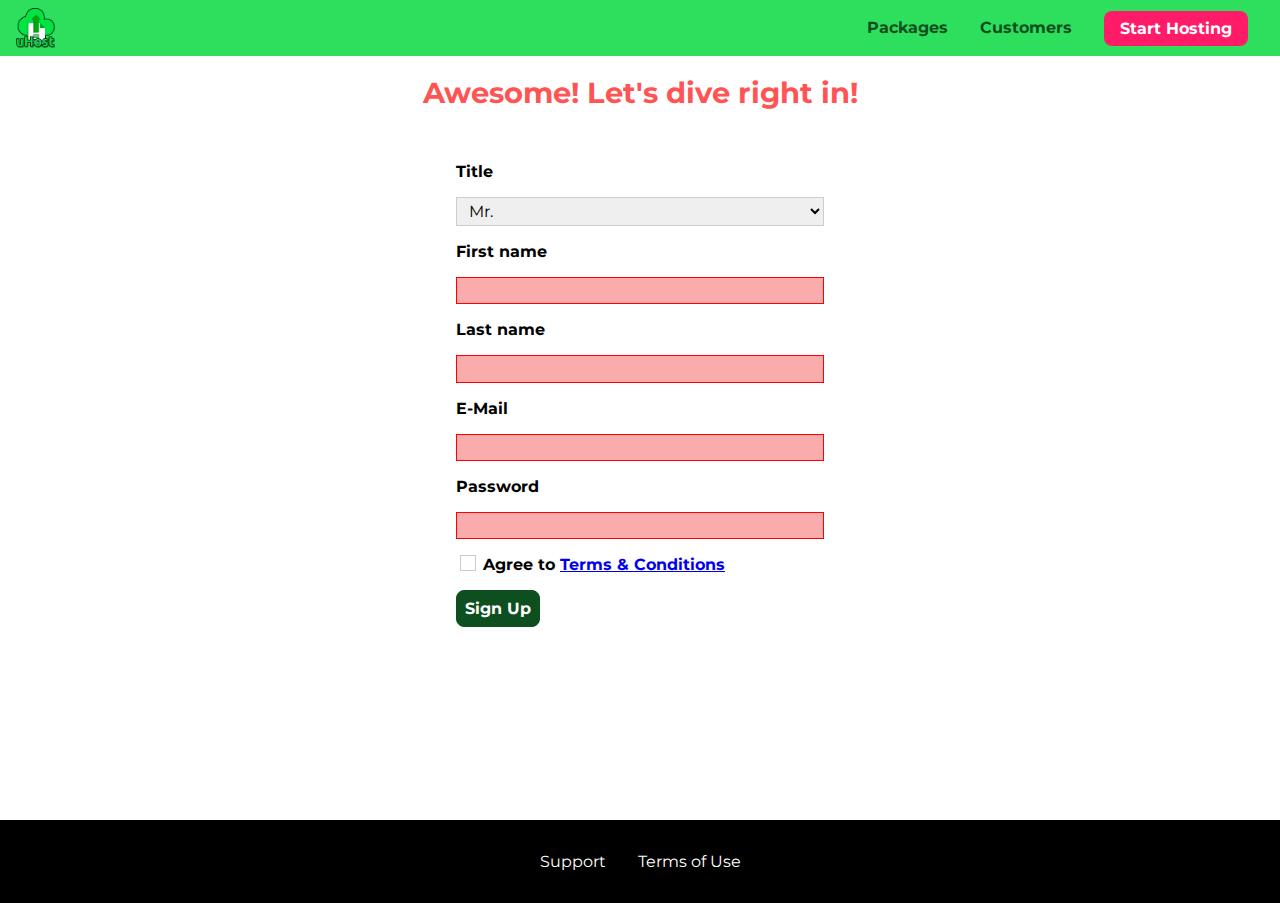
<file: start-hosting/index.html>
<!DOCTYPE html>
<html lang="en">

<head>
    <meta charset="UTF-8">
    <meta name="viewport" content="width=device-width, initial-scale=1.0">
    <meta http-equiv="X-UA-Compatible" content="ie=edge">
    <title>uHost Signup</title>
    <link rel="shortcut icon" href="../favicon.png">
    <link href="https://fonts.googleapis.com/css?family=Anton|Montserrat:400,700" rel="stylesheet">
    <link rel="stylesheet" href="../shared.css">
    <link rel="stylesheet" href="start-hosting.css">
</head>

<body>
    <div class="backdrop"></div>
    <header class="main-header">
        <div>
            <button class="toggle-button">
                <span class="toggle-button__bar"></span>
                <span class="toggle-button__bar"></span>
                <span class="toggle-button__bar"></span>
            </button>
            <a href="../index.html" class="main-header__brand">
                <img src="../images/uhost-icon.png" alt="uHost - Your favorite hosting company">
            </a>
        </div>
        <nav class="main-nav">
            <ul class="main-nav__items">
                <li class="main-nav__item">
                    <a href="../packages/index.html">Packages</a>
                </li>
                <li class="main-nav__item">
                    <a href="../customers/index.html">Customers</a>
                </li>
                <li class="main-nav__item main-nav__item--cta">
                    <a href="index.html">Start Hosting</a>
                </li>
            </ul>
        </nav>
    </header>
    <nav class="mobile-nav">
        <ul class="mobile-nav__items">
            <li class="mobile-nav__item">
                <a href="../packages/index.html">Packages</a>
            </li>
            <li class="mobile-nav__item">
                <a href="../customers/index.html">Customers</a>
            </li>
            <li class="mobile-nav__item mobile-nav__item--cta">
                <a href="index.html">Start Hosting</a>
            </li>
        </ul>
    </nav>
    <main class="signup-page">
        <h1 class="signup-title">Awesome! Let's dive right in!</h1>
        <form action="index.html" class="signup-form">
            <label for="title">Title</label>
            <select id="title">
                <option value="mr">Mr.</option>
                <option value="ms">Ms.</option>
            </select>
            <label for="first-name">First name</label>
            <input type="text" id="first-name" required>
            <label for="last-name">Last name</label>
            <input type="text" id="last-name" required>
            <label for="email">E-Mail</label>
            <input type="email" id="email" required>
            <label for="password">Password</label>
            <input type="password" id="password" required>
            <input type="checkbox" id="agree-terms">
            <label for="agree-terms">Agree to
                <a href="#">Terms &amp; Conditions</a>
            </label>
            <button type="submit" class="button">Sign Up</button>
        </form>
    </main>
    <footer class="main-footer">
        <nav>
            <ul class="main-footer__links">
                <li class="main-footer__link">
                    <a href="#">Support</a>
                </li>
                <li class="main-footer__link">
                    <a href="#">Terms of Use</a>
                </li>
            </ul>
        </nav>
    </footer>
    <script src="../shared.js"></script>
</body>

</html>
</file>
<file: shared.css>
@import url('https://fonts.googleapis.com/css2?family=Roboto:ital,wght@0,400;1,100;1,900&display=swap');
@import url('https://fonts.googleapis.com/css2?family=Anton&display=swap');
@import url('https://fonts.googleapis.com/css2?family=Montserrat:wght@400;700&display=swap');

* {
    box-sizing: border-box;
}

body {
    font-family: 'Montserrat', sans-serif;
    margin: 0;
}

main {
    /* padding-top: 3.5rem; */
    min-height: calc(100vh - 8rem);
}

.backdrop {
    position: fixed;
    display: none;
    top: 0;
    left: 0;
    z-index: 100;
    width: 100vw;
    height: 100vh;
    background: rgba(0,0,0,0.5);
}

.main-header {
    width: 100%;
    position: fixed;
    top: 0;
    left: 0;
    background: #2ddf5c;
    padding: 0.5rem 1rem;
    z-index: 50;
    display: flex;
    align-items: center;
    justify-content: space-between;
}

.toggle-button {
    width: 3rem;
    background: transparent;
    border: none;
    cursor: pointer;
    padding-top: 0;
    padding-bottom: 0;
    vertical-align: middle;
  }
  
  .toggle-button:focus {
    outline: none;
  }
  
  .toggle-button__bar {
    width: 100%;
    height: 0.2rem;
    background: black;
    display: block;
    margin: 0.6rem 0;
  }

.main-header__brand {
    color: #0e4f1f;
    text-decoration: none;
    font-weight: bold;
}

.main-header__brand img {
    height: 2.5rem;
    vertical-align: middle;
}

.main-nav {
    display:none;
    /* display: inline-block;
    text-align: right;
    width: calc(100% - 122px);
    vertical-align: middle; */
}

.main-nav__items{
    margin: 0;
    padding: 0;
    list-style: none;
    display: flex;
}

.main-nav__item{
    margin: 0 1rem;
}

.main-nav__item a,
.mobile-nav__item a {
    color: #0e4f1f;
    text-decoration: none;
    font-weight: bold;
    padding: .4rem 0;
    
}

.main-nav__item a:hover, 
.main-nav__item a:active{
    color: white;
    border-bottom: 5px solid white;
}

.main-nav__item--cta a,
.mobile-nav__item--cta a{
    color: white;
    background: #ff1b68;
    padding: 0.5rem 1rem;
    border-radius: 8px;
}

.main-nav__item--cta a:hover, 
.main-nav__item--cta a:active,
.mobile-nav__item--cta a:hover,
.mobile-nav__item--cta a:active {
    color: #ff1b68;
    background: white;
    border: none;
}

.mobile-nav {
    display: none;
    position: fixed;
    z-index: 101;
    top: 0;
    left: 0;
    background: white;
    width: 80%;
    height: 100vh;
  }
  
  .mobile-nav__items {
    width: 90%;
    height: 100%;
    list-style: none;
    margin: 0 auto;
    padding: 0;
    display: flex;
    flex-direction: column;
    align-items: center;
    justify-content: center;
}
  
  .mobile-nav__item {
    margin: 1rem 0;
  }
  
  .mobile-nav__item a {
    font-size: 1.5rem;
  }

.main-footer {
    background: black;
    padding: 2rem;
    margin-top: 3rem;
}

.main-footer__links {
    list-style: none;
    margin: 0;
    padding: 0;
    display: flex;
    flex-direction: column;
    align-items: center;
}

.main-footer__link {
    margin: 0.5rem 0;
}

.main-footer__link a {
    color: white;
    text-decoration: none;
}

.main-footer__link a:hover,
.main-footer__link a:active {
    color: #ccc;
}

.button {
    background: #0e4f1f;
    color: white;
    font: inherit;
    border: 1.5px solid #0e4f1f;
    padding: 0.5rem;
    border-radius: 0.5rem;
    font-weight: bold;
    cursor: pointer;
}

.button:hover,
.button:active {
    background: white;
    color: #0e4f1f;
}

.button:focus {
    outline: none;
}

.button[disable] {
    cursor: not-allowed;
    border: #a1a1a1;
    background: #ccc;
    color: #a1a1a1;
}

.open {
    display: block !important;
}

@media (min-width: 40rem) {
    .toggle-button {
        display: none;
    }
    .main-nav {
        display: flex;
    }
    .main-footer__link {
        margin: 0 1rem;
    }

    .main-footer__links {
        flex-direction: row;
        justify-content: center;
    }
}
</file>
<file: main.css>
#product-overview {
    background: linear-gradient(to top, rgba(80, 68, 18, 0.6) 10%, transparent), url("images/freedom.jpg") center/cover no-repeat border-box, #ff1b68;
    /* background-image: url("images/freedom.jpg");
    background-size: cover;
    background-position: left 10% bottom 20%;
    background-repeat: no-repeat;
    background-image: linear-gradient(180deg, red 70%, blue, rgba(0,0,0,0.5));
    background-image: radial-gradient(circle at top, red, blue, green); */
    width: 100vw;
    height: 33vh;
    position: relative;
}

#product-overview h1 {
    color: white;
    font-family: 'Anton', sans-serif;
    position: absolute;
    bottom: 5%;
    left: 3%;
    font-size: 1.6rem;
}

.section-title {
    color: #2ddf5c;
    text-align: center;
}

.plan {
    background: #d5ffdc;
    text-align: center;
    padding: 16px;
    margin: 0.5rem 0;
    width: 100%;
}

.plan--highlighted {
    background: #19b84c;
    color: white;
}

.plan__annotation {
    background: white;
    color: green;
    padding: 0.5rem;
    box-shadow: 2px 2px 2px 2px rgba(0, 0, 0, 0.5);
    border-radius: 8px;
}

.plan__title {
    color: #0e4f1f;
}

.plan__price {
    color: #858585;
}

.plan--highlighted .plan__title {
    color: white;
}

.plan--highlighted .plan__price {
    color: #0e4f1f;
}

.plan__features {
    list-style: none;
    margin: 0;
    padding: 0;
}

.plan__feature {
    margin: 0.5rem 0;
}

@media (min-width: 40rem){
    .plan__list {
        display: flex;
        justify-content: center;
        align-items: center;
        width: 100%;
    }
    .plan {
        display: flex;
        flex-direction: column;
        justify-content: space-between;
        height: 28rem;
        width: 30%;
        min-width: 13rem;
        max-width: 25rem;
    }
    .plan--highlighted {
        height: 30rem;
        z-index: 2;
        box-shadow: 2px 2px 2px 2px rgba(0, 0, 0, 0.5);
    }
}

#key-features {
    background: #ff1b68;
    margin-top: 80px;
    padding: 1rem;
}

#key-features > .section-title {
    color: white;
    margin: 2rem;
}

.key-feature__list {
    list-style: none;
    margin: 0;
    padding: 0;
    text-align: center;
}

.key-feature__image {
    background: #ffcede;
    width: 128px;
    height: 128px;
    border: 2px solid #424242;
    border-radius: 50%;
    margin: auto;
    padding: 1.2rem;
}

@media (min-width: 40rem) {
    .key-feature {
        display: inline-block;
        width: 30%;
        max-width: 25rem;
        vertical-align: top;
    }

    .key-feature__list {
        display: flex;
        justify-content: center;
    }
}

.key-feature__description {
    text-align: center;
    color: white;
    font-weight: bold;
    font-size: 1.2rem;
}

.modal {
    position: fixed;
    display: none;
    z-index: 200;
    top: 20%;
    left: 30%;
    width: 40%;
    background: white;
    padding: 1rem;
    border: 1px solid #ccc;
    box-shadow: 1px 1px 1px rgba(0,0,0,0.5);
}

.modal__title{
    text-align: center;
    margin: 0 0 1rem 0;
}

.modal__actions {
    text-align: center;
}

.modal__action {
    border: 1px solid #0e4f1f;
    background: #0e4f1f;
    text-decoration: none;
    color: white;
    font: inherit;
    padding: 0.5rem 1rem;
    cursor: pointer;
}

.modal__action:hover,
.modal__action:active {
    background: #2ddf5c;
    border-color: #2ddf5c;
}

.modal__action--negative {
    background: red;
    border-color: red;
}

.modal__action--negative:hover,
.modal__action--negative:active {
    background: #ff5454;
    border-color: #ff5454;
}

@media (min-width: 40rem) and (min-height: 40rem){
    #product-overview {
        height: 40vh;
        background-position: 50% 25%;
    }
    #product-overview h1 {
        font-size: 3rem;
    }
}
</file>
<file: customers/customers.css>
.testimonial {
    font-size: 1.2rem;
    margin: 3rem 0;
}

/* .testimonial__list {
    width: 80%;
    margin: auto;
} */



.testimonial__image-container {
    width: 100%;
    max-width: 40rem;
    /* display: inline-block; */
    /* vertical-align: middle; */
    box-shadow: 3px 3px 5px 3px rgba(0,0,0,0.3);
}

.testimonial__image {
    width: 100%;
    vertical-align: top;
}

.testimonial__info {
text-align: right;
    padding: 0.9rem;
    /* display: inline-block; */
    /* vertical-align: middle;
    width: 30%;*/
} 

#customer-2.testimonial {
    text-align: right;
}

#customer-2 .testimonial__info {
    text-align: left;
}

.testimonial__name {
    margin: 0.2rem;
    color: #ff5454;
    font-size: 2rem;
}

.testimonial__subtitle {
    margin: 0;
    font-size: 1.1rem;
    color: #ccc;
}

.testimonial__subtitle a {
    color: inherit;
    text-decoration: none;
}

.testimonial__subtitle a:hover,
.testimonial__subtitle a:active {
    color: #7a7a7a;
}

.testimonial__text {
    margin: 0.2rem;
}

@media (min-width: 40rem) {
    main {
        margin-top: 10rem;
    }

    .testimonial {
        margin: 3rem auto;
        max-width: 1500px;
        display: flex;
        align-items: center;
        justify-content: space-around;
    }
    .testimonial__image-container {
        width: 66%;
    }
    .testimonial__info { 
        width: 30%;
    } 
}
</file>
<file: packages/packages.css>
@font-face {
    font-family: "AnonymousPro";
    src: url(AnonymousPro-Regular.ttf);
}

main {
    padding-top: 2.5rem;
    min-height: calc(100vh - 8rem);
}

.background {
    background: url("../images/plans-background.jpg") center/cover;
    filter: grayscale(40%);
    width: 100vw;
    height: 100vh;
    position: fixed;
    z-index: -1;
}

.package {
    border: 4px solid #0c4f1f;
    width: 80%;
    border-left: none;
    height: 30%;
    padding: 16px;
    margin: 2rem 0;
    position: relative;
    z-index: 1;
}

.package:hover,
.package:active {
    box-shadow: 2px 2px 4px rgba(0,0,0,0.5);
    border-color: #ff5454;
}

.package a {
    text-decoration: none;
    color: inherit;
    display: block;
    padding: 2rem;
}

.package__title {
    color: black;
    margin: 16px 0px;
}

.package__badge {
    position: absolute;
    top: 0;
    Right: 0;
    margin: 1.2rem;
    font-size: 0.8rem;
    color: white;
    background: #ff5454;
    padding: 0.5rem;
    z-index: 10;
}

.package__subtitle {
    color: #979797;
    margin: 8px 0px;
}

.package__info {
    border: 1px solid #0c4f1f;
    color: #0c4f1f;
    padding: 1rem;
    font-size: 1.2rem;
    background: white;
    font-family: 'Roboto', sans-serif;
    font-weight: 900;
    font-style: italic;
    line-height: 2;
}

.clearfix{
    clear: both;
}

#plus{
    background: rgba(213, 255, 220, 0.95);
}

#free{
    background: rgba(234, 252, 237, 0.95);
    float: right;
    border-right: none;
    border-left: 4px solid #0c4f1f;
    text-align: right;
}

#free:hover,
#free:active {
    border-left-color: #ff5454;
}

#premium{
    background: rgba(14, 79, 31, 0.95);
}

#premium .package__title {
    color: white;
}

#premium .package__subtitle {
    color: #bbb;
}

@media (min-width: 40rem) {
    main {
        max-width: 1500px;
        margin-left: auto;
        margin-right: auto;
    }
}

@media (min-width: 1500px) {
    .package {
        border-left: 4px solid #0e4f1f;
    }

    #free {
        border-right: 4px solid #0e4f1f;
    }
    #free:hover,
    #free:active {
        border-right-color: #ff5454;
    }
}
</file>
<file: start-hosting/start-hosting.css>
main {
    padding-top: 3.5rem;
}

.signup-title {
    text-align: center;
    font-size: 1.8rem;
    color: #ff5454;
    font-weight: bold;
}

.signup-form {
    padding: 1rem;
}

.signup-form label {
    font-weight: bold;
}

.signup-form label,
.signup-form input,
.signup-form select {
    display: block;
    margin-top: 1rem;
    width: 100%;
}

/* .signup-form input[type="checkbox"] */
.signup-form input[id*="terms"],
.signup-form input[id*="terms"] + label {
    display: inline-block;
    width: auto;
    vertical-align: bottom;
}

.signup-form input:not([type="checkbox"]),
.signup-form select {
    border: 1px solid #ccc;
    padding: 0.2rem 0.5rem;
    font: inherit;
}

.signup-form input:not([type="checkbox"]):focus,
.signup-form select:focus {
    outline: none;
    background: #d8f3df;
    border-color: #2ddf5c;
}

.signup-form input[type="checkbox"] {
    border: 1px solid #ccc;
    background: white;
    width: 1rem;
    height: 1rem;
    -webkit-appearance: none;
    -moz-appearance: none;
    appearance: none;
}

.signup-form input[type="checkbox"]:checked {
    background: #2ddf5c;
    border-color: #0e4f1f;
}

.signup-form input.invalid,
.signup-form select.invalid,
.signup-form :invalid {
    border-color: red !important;
    background-color: #faacac;

}

.signup-form button[type="submit"] {
    display: block;
    margin-top: 1rem;
}

@media (min-width: 40rem) {
    .signup-form {
        margin: auto;
        width: 25rem;
    }
}
</file>
